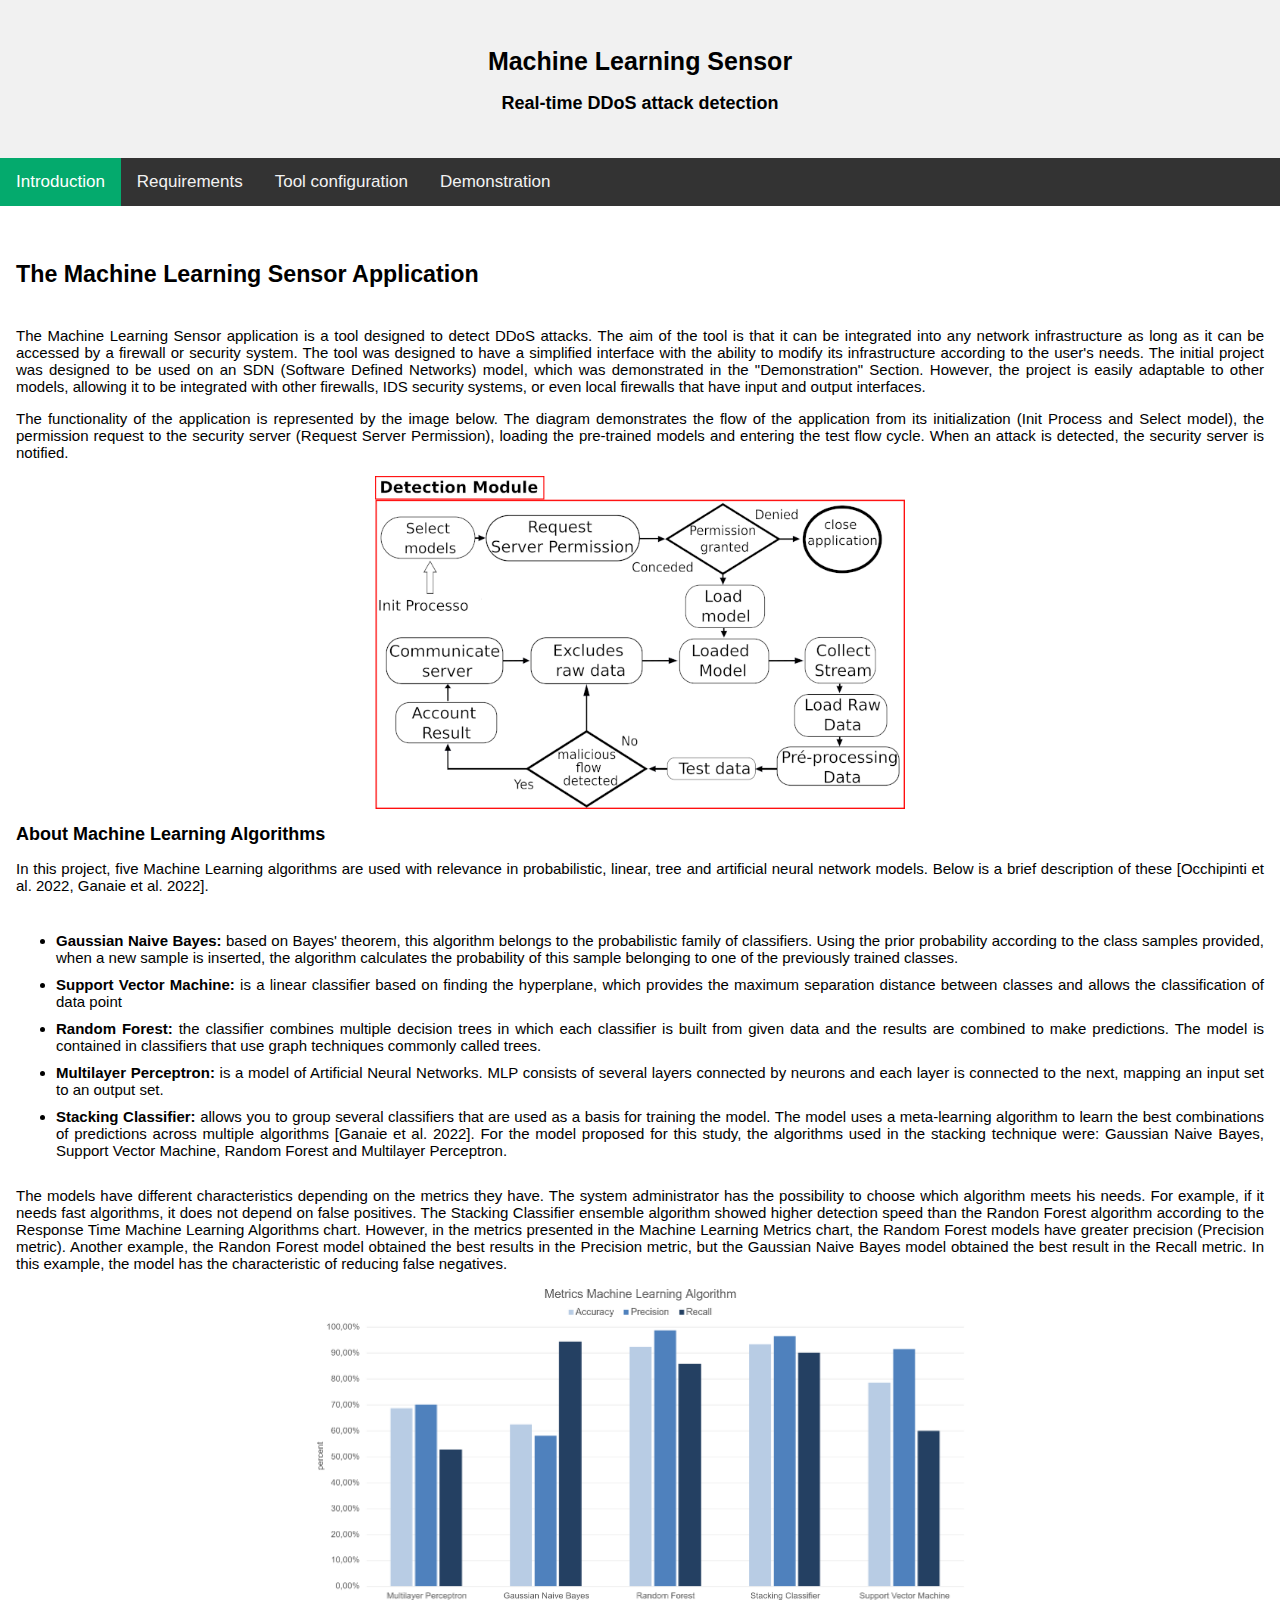
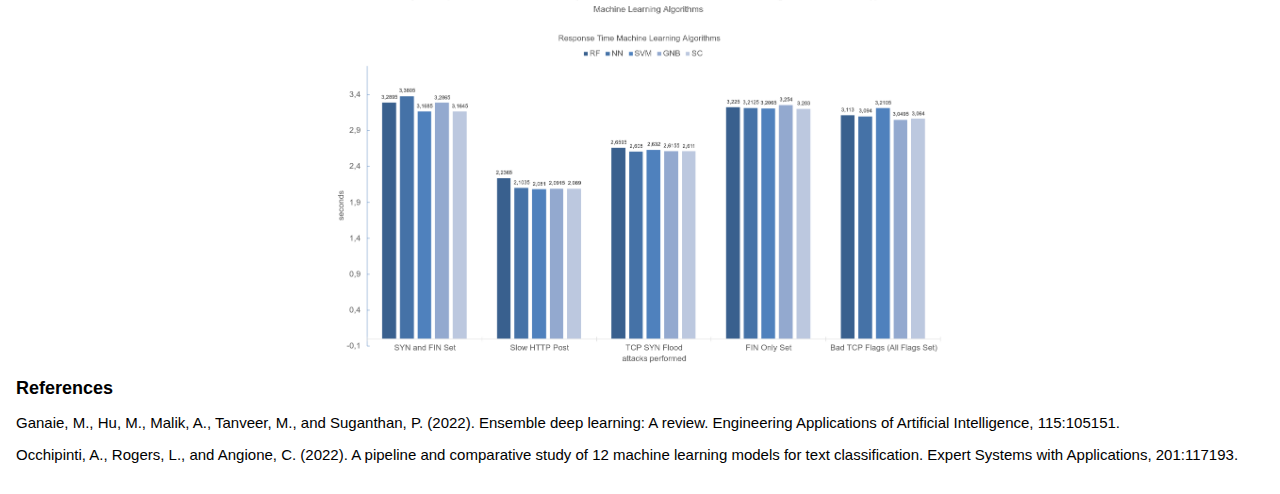
<file: index.html>
<!DOCTYPE html>
<html lang="en">

<head>
  <title>The Machine Learning Sensor Application</title>
  <meta charset="UTF-8">
  <meta http-equiv="X-UA-Compatible" content="IE=edge">
  <meta name="viewport" content="width=device-width, initial-scale=1.0">
  <link rel="stylesheet" href="css/style.css">

</head>

<body>
  <div class="header">
    <h1>Machine Learning Sensor</h1>
    <h2>Real-time DDoS attack detection</h2>
  </div>

  <div id="navbar">
    <a class="active" href="index.html">Introduction</a>
    <a href="requirements.html">Requirements</a>
    <a href="toolConfig.html">Tool configuration</a>
    <a href="demonstration.html">Demonstration</a>
  </div>

  <div class="content">
    <h5>The Machine Learning Sensor Application </h5>
    <p>
      The Machine Learning Sensor application is a tool designed to detect DDoS attacks.
      The aim of the tool is that it can be integrated into any network infrastructure as
      long as it can be accessed by a firewall or security system. The tool was designed to
      have a simplified interface with the ability to modify its infrastructure according to the user's needs.
      The initial project was designed to be used on an SDN (Software Defined Networks) model, which was
      demonstrated in the "Demonstration" Section. However, the project is easily adaptable to other models,
      allowing it to be integrated with other firewalls, IDS security systems, or even local firewalls that have input
      and output interfaces.
    </p>
    <p>The functionality of the application is represented by the image below.
      The diagram demonstrates the flow of the application from its initialization (Init Process and Select model),
      the permission request to the security server (Request Server Permission), loading the pre-trained models and
      entering the test flow cycle.
      When an attack is detected, the security server is notified.</p>
    <img src="image/arquitetura.png">

      <h2>About Machine Learning Algorithms</h2>
      <p>In this project, five Machine Learning algorithms are used with relevance in probabilistic, linear, 
        tree and artificial neural network models. Below is a brief description of these [Occhipinti et al. 2022, Ganaie et al. 2022].</p>
      
      <Ul>
        <li><b>Gaussian Naive Bayes:</b> based on Bayes' theorem, this algorithm belongs to the probabilistic family of classifiers. 
        Using the prior probability according to the class samples provided,
         when a new sample is inserted, the algorithm calculates the probability of this sample belonging to one of the previously trained classes.
        </li>
        <li><b>Support Vector Machine:</b> is a linear classifier based on finding the hyperplane, which provides the maximum 
        separation distance between classes and allows the classification of data point
        </li>
        <li><b>Random Forest:</b> the classifier combines multiple decision trees in which each classifier is built from given data and the results are combined to make predictions. 
          The model is contained in classifiers that use graph techniques commonly called trees. 
        </li>
        <li><b>Multilayer Perceptron:</b>  is a model of Artificial Neural Networks. MLP consists of several layers connected by neurons and each layer is connected to the next,
           mapping an input set to an output set. 
        </li>
        <li><b>Stacking Classifier:</b> allows you to group several classifiers that are used as a basis for training the model. The model uses a meta-learning algorithm to 
          learn the best combinations of predictions across multiple algorithms [Ganaie et al. 2022]. For the model proposed for this study, the algorithms used in the stacking technique were: 
          Gaussian Naive Bayes, Support Vector Machine, Random Forest and Multilayer Perceptron. </li>
      </Ul>

    <p>The models have different characteristics depending on the metrics they have.
      The system administrator has the possibility to choose which algorithm meets his needs. For example, if it needs
      fast algorithms, it does not depend on false positives. The Stacking Classifier ensemble algorithm showed higher
      detection speed than the Randon Forest algorithm according to the Response Time Machine Learning Algorithms chart.
      However, in the metrics presented in the Machine Learning Metrics chart, the Random Forest models have greater
      precision (Precision metric). Another example, the Randon Forest model obtained the best results in the Precision
      metric, but the Gaussian Naive Bayes model obtained the best result in the Recall metric.
      In this example, the model has the characteristic of reducing false negatives.</p>
    <img src="image/metricsML.png">
    <p></p>
    <img src="image/timeResponse.png">

    <h2>References</h2>
    <p>Ganaie, M., Hu, M., Malik, A., Tanveer, M., and Suganthan, P. (2022). Ensemble deep
      learning: A review. Engineering Applications of Artificial Intelligence, 115:105151.</p>
    <p>Occhipinti, A., Rogers, L., and Angione, C. (2022). A pipeline and comparative study of
      12 machine learning models for text classification. Expert Systems with Applications,
      201:117193.</p>

  </div>

  <script>
    window.onscroll = function () { myFunction() };

    var navbar = document.getElementById("navbar");
    var sticky = navbar.offsetTop;

    function myFunction() {
      if (window.pageYOffset >= sticky) {
        navbar.classList.add("sticky")
      } else {
        navbar.classList.remove("sticky");
      }
    }
  </script>
</body>

</html>
</file>
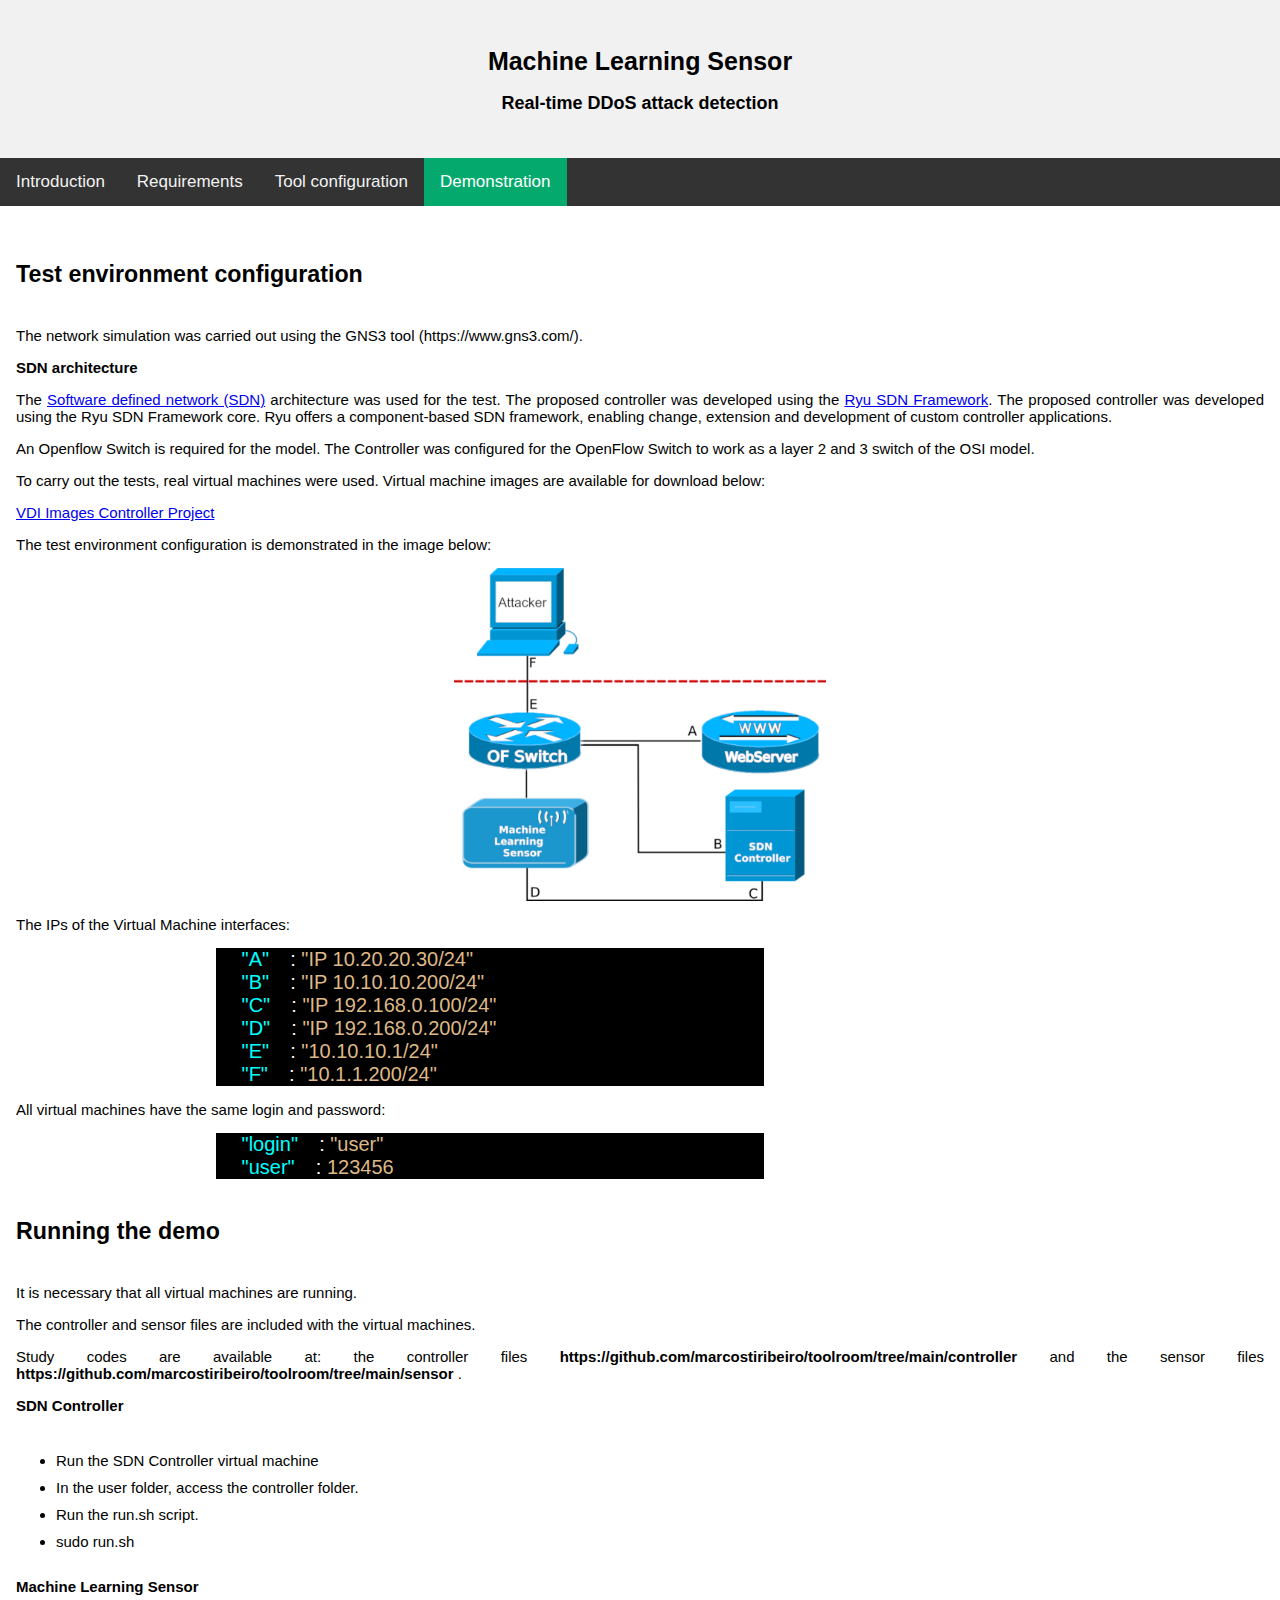
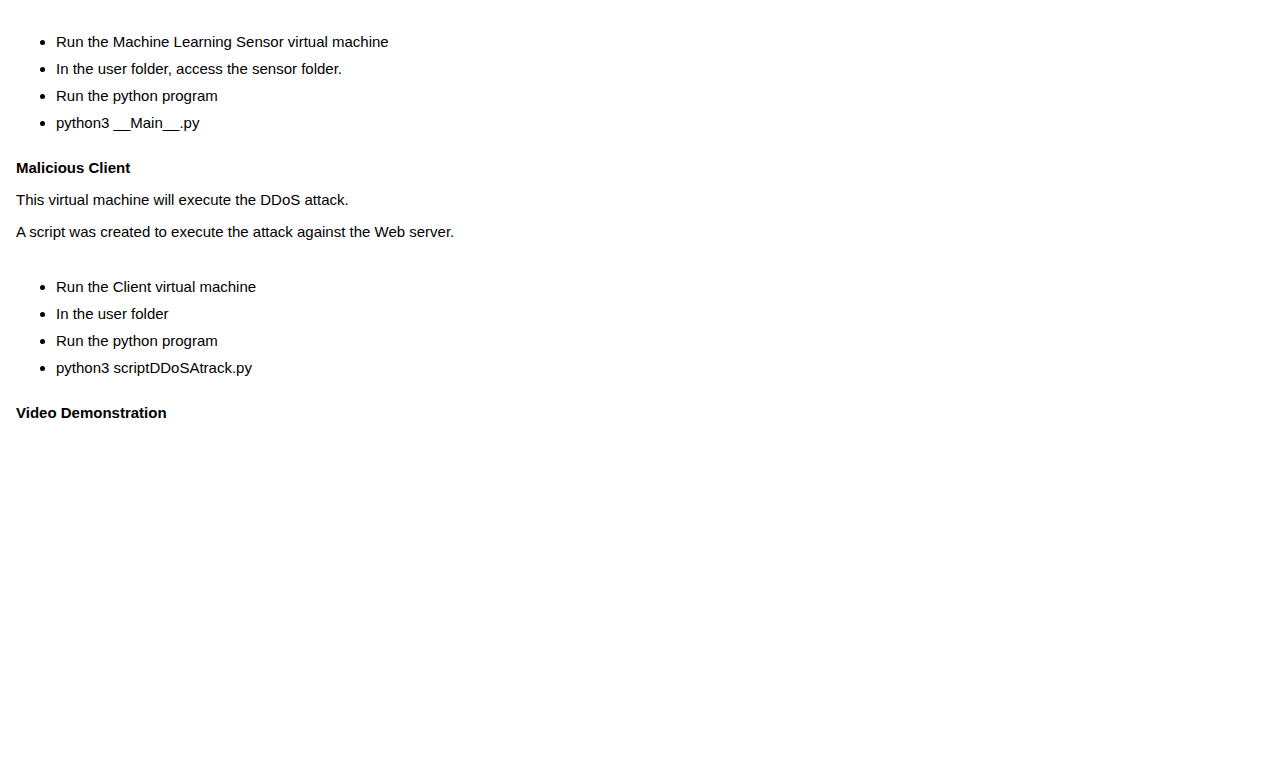
<file: demonstration.html>
<!DOCTYPE html>
<html lang="en">

<head>
  <title>The Machine Learning Sensor Application</title>
  <meta charset="UTF-8">
  <meta http-equiv="X-UA-Compatible" content="IE=edge">
  <meta name="viewport" content="width=device-width, initial-scale=1.0">
  <link rel="stylesheet" href="css/style.css">

</head>

<body>
  <div class="header">
    <h1>Machine Learning Sensor</h1>
    <h2>Real-time DDoS attack detection</h2>
  </div>

  <div id="navbar">
    <a href="index.html">Introduction</a>
    <a href="requirements.html">Requirements</a>
    <a href="toolConfig.html">Tool configuration</a>
    <a class="active" href="demonstration.html">Demonstration</a>

  </div>

  <div class="content">
    <h5>Test environment configuration</h5>
    <p>The network simulation was carried out using the GNS3 tool (https://www.gns3.com/).</p>

    <p><b>SDN architecture</b></p>

    <p>The <a href="https://opennetworking.org/">Software defined network (SDN)</a> architecture was used for the test.
      The proposed controller was developed using the  <a href="https://ryu-sdn.org/"> Ryu SDN Framework</a>.
      The proposed controller was developed using the Ryu SDN Framework core. Ryu offers a component-based SDN framework, enabling change,
      extension and development of custom controller applications.</p>
      <p>An Openflow Switch is required for the model. The Controller was configured for the OpenFlow Switch to work as a layer 2 and 3 switch of the OSI model.</p>
  
   <p>To carry out the tests, real virtual machines were used. Virtual machine images are available for download below:</p>

    <p><a href="https://1drv.ms/f/c/3ed5a411dc50d658/EsI7nps78CVDr5tF6v1cekYBIZd8deejGttBIZ9FwgSTfw?e=f6aX73" download="VDI Images">VDI Images Controller Project </a></p>    
    
    <p>The test environment configuration is demonstrated in the image below:</p>

    <img src="image/topologyTest.png">

    <p>The IPs of the Virtual Machine interfaces: </p>    
    
      <div class="json">       
       
        &emsp;<font color=aqua> "A" </font>       &ensp;<font color=white> : </font>              <font color=burlywood> "IP 10.20.20.30/24" </font>, <br>
        &emsp;<font color=aqua> "B" </font>       &ensp;<font color=white> : </font>              <font color=burlywood> "IP 10.10.10.200/24" </font>, <br>
        &emsp;<font color=aqua> "C" </font>       &ensp;<font color=white> : </font>              <font color=burlywood> "IP 192.168.0.100/24" </font>, <br>
        &emsp;<font color=aqua> "D" </font>       &ensp;<font color=white> : </font>              <font color=burlywood> "IP 192.168.0.200/24" </font>, <br>
        &emsp;<font color=aqua> "E" </font>       &ensp;<font color=white> : </font>              <font color=burlywood> "10.10.10.1/24" </font>, <br>
        &emsp;<font color=aqua> "F" </font>       &ensp;<font color=white> : </font>              <font color=burlywood> "10.1.1.200/24" </font>, <br>
        
    </div>
   
    <p>All virtual machines have the same login and password:</p>
    <div class="json">    
      &emsp;<font color=aqua> "login" </font>       &ensp;<font color=white> : </font>              <font color=burlywood> "user" </font>, <br>
      &emsp;<font color=aqua> "user" </font>       &ensp;<font color=white> : </font>              <font color=burlywood> 123456 </font>, <br>
    </div>

    <h5>Running the demo</h5> 
    <p>It is necessary that all virtual machines are running.</p>
    <p>The controller and sensor files are included with the virtual machines.</p>

    <p>Study codes are available at: the controller files <b>https://github.com/marcostiribeiro/toolroom/tree/main/controller</b> and
      the sensor files <b>https://github.com/marcostiribeiro/toolroom/tree/main/sensor </b>.</p>
   
    <p><b>SDN Controller</b></p>
    <ul>
      <li>Run the SDN Controller virtual machine</li>
      <li>In the user folder, access the controller folder.</li>
      <li>Run the run.sh script.</li>
      <li>sudo run.sh</li>   
    </ul>
    <p><b>Machine Learning Sensor</b></p>
    <ul>
      <li>Run the Machine Learning Sensor virtual machine</li>
      <li>In the user folder, access the sensor folder.</li>
      <li>Run the python program</li>
      <li>python3 __Main__.py</li>  
    </ul>

    <p><b>Malicious Client</b></p>
    <p>This virtual machine will execute the DDoS attack.</p>
    <p>A script was created to execute the attack against the Web server.</p>
    <ul>
      <li>Run the Client virtual machine</li>
      <li>In the user folder</li>
      <li>Run the python program</li>
      <li>python3 scriptDDoSAtrack.py</li>  
    </ul>

    <p><b>Video Demonstration</b></p>

    <iframe width="560" height="315" src="https://www.youtube.com/embed/4J1sVA6AjIA?si=ieNuS64WtyGHVmyz" 
    title="YouTube video player" frameborder="0" allow="accelerometer; autoplay; clipboard-write; encrypted-media; 
    gyroscope; picture-in-picture; web-share" referrerpolicy="strict-origin-when-cross-origin" allowfullscreen></iframe>


    


    
    
    

    
      

    


  </div>

  <script>
    window.onscroll = function () { myFunction() };

    var navbar = document.getElementById("navbar");
    var sticky = navbar.offsetTop;

    function myFunction() {
      if (window.pageYOffset >= sticky) {
        navbar.classList.add("sticky")
      } else {
        navbar.classList.remove("sticky");
      }
    }
  </script>
</body>

</html>
</file>
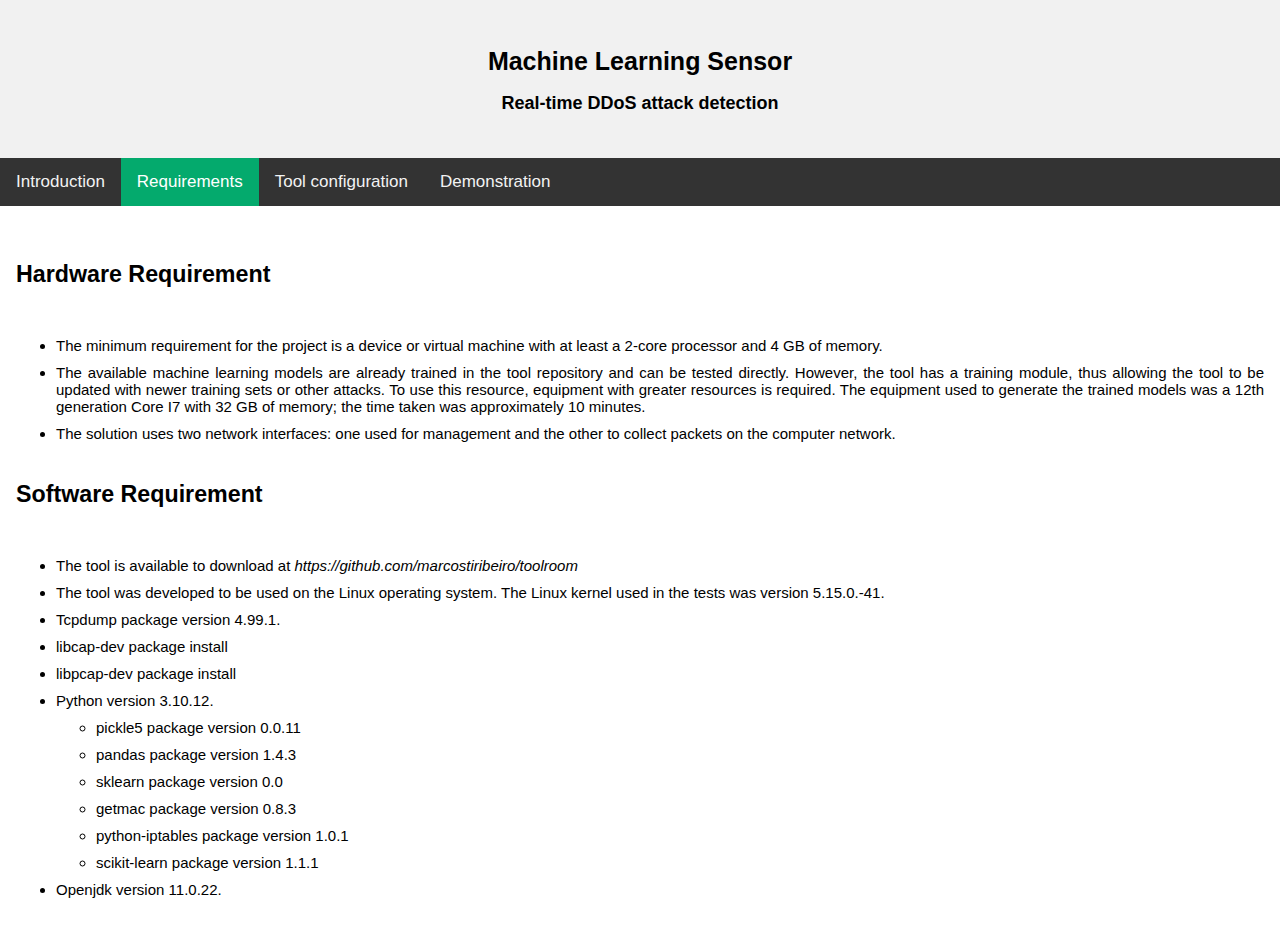
<file: requirements.html>
<!DOCTYPE html>
<html lang="en">
<head>
  <title>The Machine Learning Sensor Application</title>
    <meta charset="UTF-8">
    <meta http-equiv="X-UA-Compatible" content="IE=edge">
    <meta name="viewport" content="width=device-width, initial-scale=1.0">
    <link rel="stylesheet" href="css/style.css">

</head>
<body>
  <div class="header">
    <h1>Machine Learning Sensor</h1>
    <h2>Real-time DDoS attack detection</h2>
  </div>
  
  <div id="navbar">
    <a href="index.html">Introduction</a>
    <a class="active" href="requirements.html">Requirements</a>
    <a href="toolConfig.html">Tool configuration</a>
    <a href="demonstration.html">Demonstration</a>
  </div>
  
  <div class="content">
    <h5>Hardware Requirement</h5>
      
<ul>
  <li>The minimum requirement for the project is a device or virtual machine with at least a 2-core processor and 4 GB of memory.</li>

  <li>
    The available machine learning models are already trained in the tool repository and can be tested directly. 
    However, the tool has a training module, thus allowing the tool to be updated with newer training sets or other attacks. 
    To use this resource, equipment with greater resources is required. 
    The equipment used to generate the trained models was a 12th generation Core I7 with 32 GB of memory; the time taken was approximately 10 minutes.</li>
  <li>The solution uses two network interfaces: one used for management and the other to collect packets on the computer network. </li> 
</ul>

<h5>Software Requirement</h5>
<ul>
  <li>The tool is available to download at <i>https://github.com/marcostiribeiro/toolroom</i></li>
  <li>The tool was developed to be used on the Linux operating system. The Linux kernel used in the tests was version 5.15.0.-41.</li>
  <li>Tcpdump package version 4.99.1.</li>
  <li>libcap-dev package install</li>
  <li>libpcap-dev package install</li>
  <li>Python version 3.10.12.</li>
  <ul>
      <li>pickle5 package version 0.0.11</li>
      <li>pandas package version 1.4.3</li>
      <li>sklearn package version 0.0</li>
      <li>getmac package version 0.8.3</li>
      <li>python-iptables package version 1.0.1</li>
      <li>scikit-learn package version 1.1.1</li>
  </ul>
  <li>Openjdk version 11.0.22.</li>    
</ul>

  
  </div> 
  
  <script>
    window.onscroll = function() {myFunction()};
    
    var navbar = document.getElementById("navbar");
    var sticky = navbar.offsetTop;
    
    function myFunction() {
      if (window.pageYOffset >= sticky) {
        navbar.classList.add("sticky")
      } else {
        navbar.classList.remove("sticky");
      }
    }
  </script>
</body>
</html>
</file>
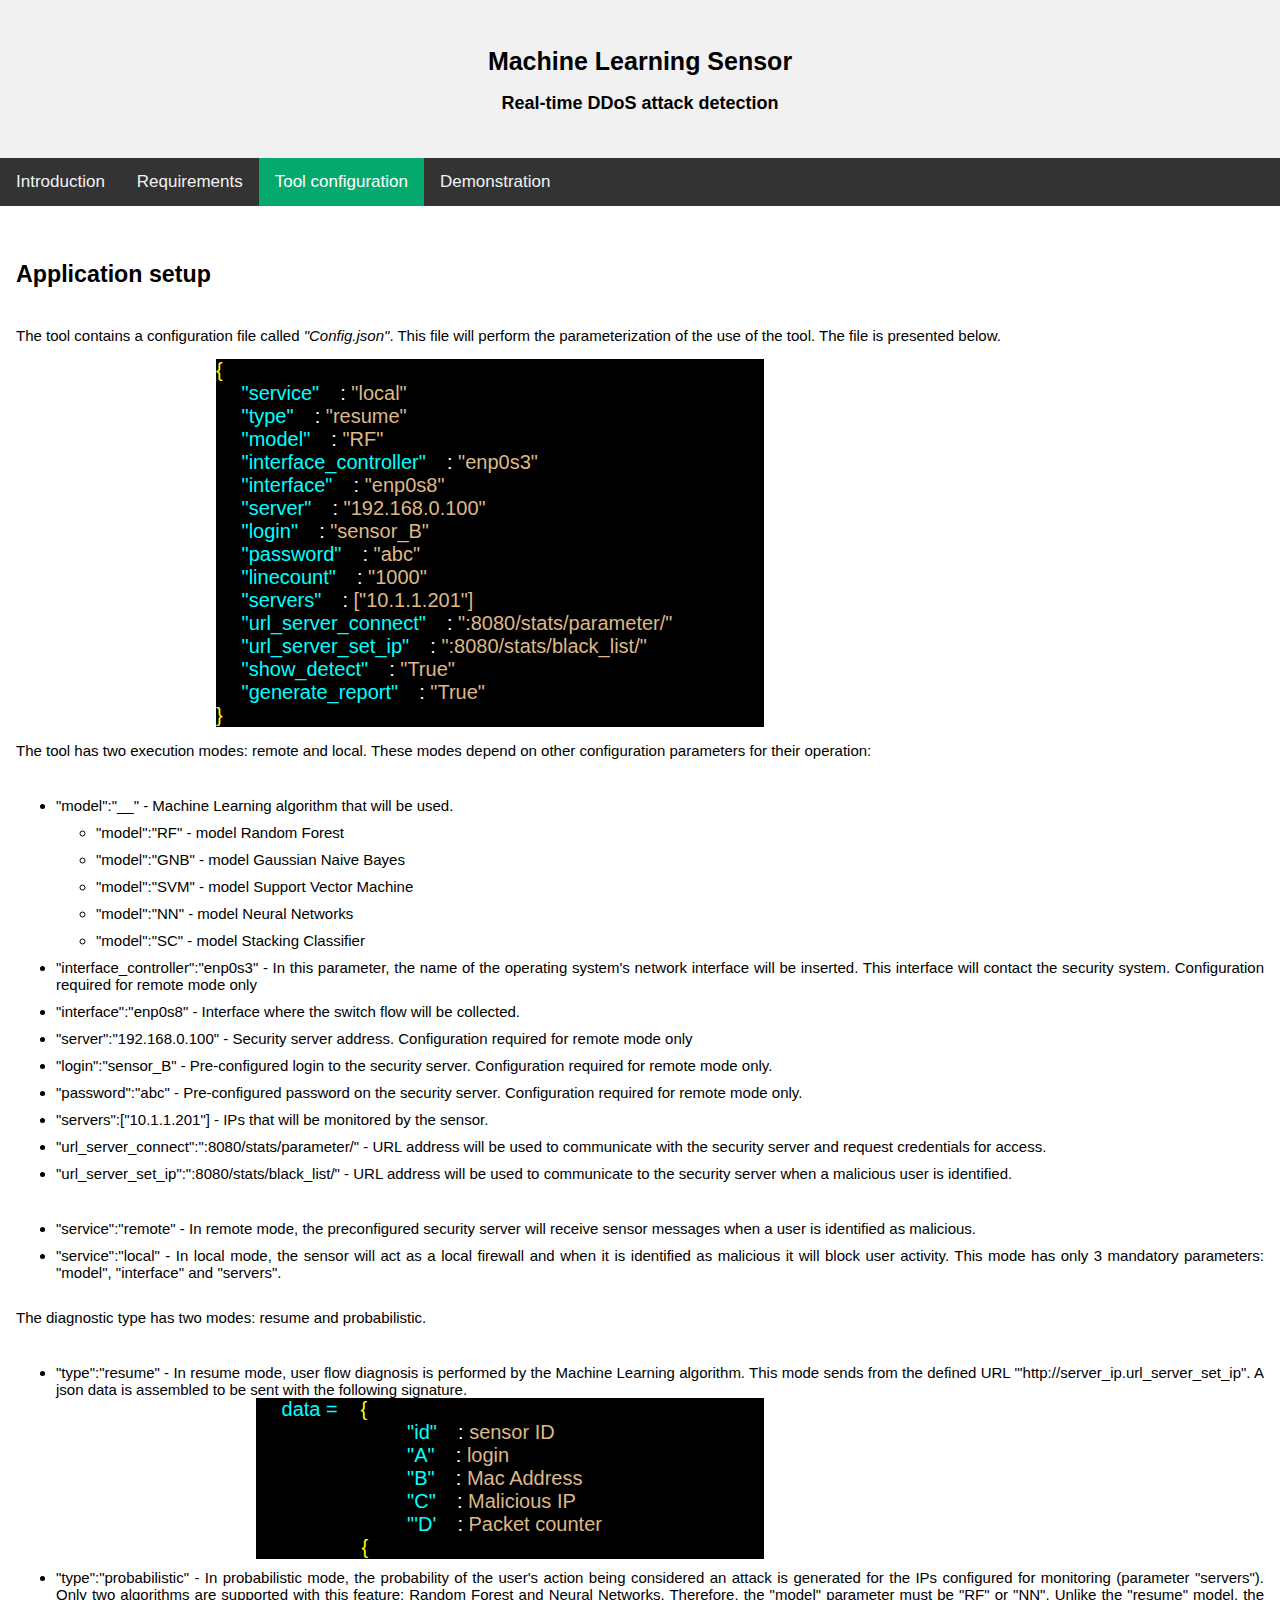
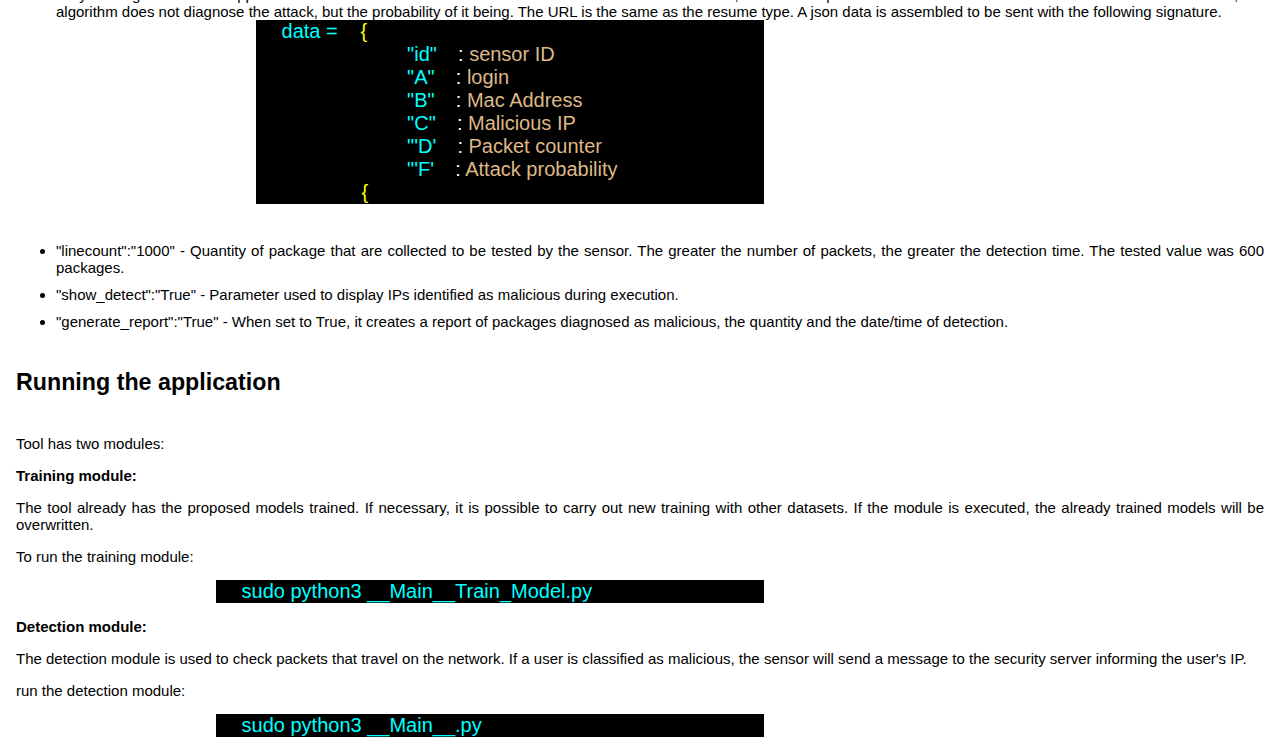
<file: toolConfig.html>
<!DOCTYPE html>
<html lang="en">

<head>
  <title>The Machine Learning Sensor Application</title>
  <meta charset="UTF-8">
  <meta http-equiv="X-UA-Compatible" content="IE=edge">
  <meta name="viewport" content="width=device-width, initial-scale=1.0">
  <link rel="stylesheet" href="css/style.css">

</head>

<body>
  <div class="header">
    <h1>Machine Learning Sensor</h1>
    <h2>Real-time DDoS attack detection</h2>
  </div>

  <div id="navbar">
    <a href="index.html">Introduction</a>
    <a href="requirements.html">Requirements</a>
    <a class="active" href="toolConfig.html">Tool configuration</a>
    <a href="demonstration.html">Demonstration</a>

  </div>

  <div class="content">
    <h5>Application setup</h5>
    <p>The tool contains a configuration file called <i>"Config.json"</i>. This file will perform the parameterization of the use of the tool.
      The file is presented below. </p>    
    
      <div class="json">       
        <font color=yellow> { </font> <br>
        &emsp;<font color=aqua> "service" </font>       &ensp;<font color=white> : </font>              <font color=burlywood> "local" </font>, <br>
        &emsp;<font color=aqua> "type" </font>       &ensp;<font color=white> : </font>              <font color=burlywood> "resume" </font>, <br>
        &emsp;<font color=aqua> "model" </font>       &ensp;<font color=white> : </font>              <font color=burlywood> "RF" </font>, <br>
        &emsp;<font color=aqua> "interface_controller" </font>       &ensp;<font color=white> : </font>              <font color=burlywood> "enp0s3" </font>, <br>
        &emsp;<font color=aqua> "interface" </font>       &ensp;<font color=white> : </font>              <font color=burlywood> "enp0s8" </font>, <br>
        &emsp;<font color=aqua> "server" </font>       &ensp;<font color=white> : </font>              <font color=burlywood> "192.168.0.100" </font>, <br>
        &emsp;<font color=aqua> "login" </font>       &ensp;<font color=white> : </font>              <font color=burlywood> "sensor_B" </font>, <br>
        &emsp;<font color=aqua> "password" </font>       &ensp;<font color=white> : </font>              <font color=burlywood> "abc" </font>, <br>
        &emsp;<font color=aqua> "linecount" </font>       &ensp;<font color=white> : </font>              <font color=burlywood> "1000" </font>, <br>
        &emsp;<font color=aqua> "servers" </font>       &ensp;<font color=white> : </font>              <font color=burlywood> ["10.1.1.201"] </font>, <br>
        &emsp;<font color=aqua> "url_server_connect" </font>       &ensp;<font color=white> : </font>              <font color=burlywood> ":8080/stats/parameter/"</font>, <br>
        &emsp;<font color=aqua> "url_server_set_ip" </font>       &ensp;<font color=white> : </font>              <font color=burlywood> ":8080/stats/black_list/"</font>, <br>
        &emsp;<font color=aqua> "show_detect" </font>       &ensp;<font color=white> : </font>              <font color=burlywood> "True"</font>, <br>
        &emsp;<font color=aqua> "generate_report" </font>       &ensp;<font color=white> : </font>              <font color=burlywood> "True"</font>, <br>       
        <font color=yellow> } </font> <br>
    </div>
    <p>The tool has two execution modes: remote and local. These modes depend on other configuration parameters for their operation: </p>
    <ul> 
      <li>"model":"__" - Machine Learning algorithm that will be used.  </li>
      <ul>
        <li>"model":"RF" - model Random Forest</li>
        <li>"model":"GNB" - model Gaussian Naive Bayes</li>
        <li>"model":"SVM" - model Support Vector Machine</li>
        <li>"model":"NN" - model Neural Networks</li>
        <li>"model":"SC" - model Stacking Classifier</li>
      </ul>
      <li> "interface_controller":"enp0s3"  - In this parameter, the name of the operating system's network interface will be inserted. 
        This interface will contact the security system. Configuration required for remote mode only</li>
      <li>"interface":"enp0s8" - Interface where the switch flow will be collected. </li>  
      <li>"server":"192.168.0.100" -  Security server address. Configuration required for remote mode only</li> 
      <li>"login":"sensor_B"  - Pre-configured login to the security server. Configuration required for remote mode only.</li>
      <li>"password":"abc"  - Pre-configured password on the security server. Configuration required for remote mode only.</li>
      <li>"servers":["10.1.1.201"] - IPs that will be monitored by the sensor.</li>
      <li>"url_server_connect":":8080/stats/parameter/"  - URL address will be used to communicate with the security server and request credentials for access.</li>
      <li>"url_server_set_ip":":8080/stats/black_list/"  - URL address will be used to communicate to the security server when a malicious user is identified.</li>

    </ul>
    <ul>
      <li>"service":"remote" - In remote mode, the preconfigured security server will receive sensor messages when a user is identified as malicious.</li>
      <li>"service":"local" -  In local mode, the sensor will act as a local 
        firewall and when it is identified as malicious it will block user activity. This mode has only 3 mandatory parameters: "model", "interface" and "servers".</li>
    </ul>
    <p>The diagnostic type has two modes: resume and probabilistic.</p>
    <ul>
      <li>"type":"resume" - In resume mode, user flow diagnosis is performed by the Machine Learning algorithm. 
        This mode sends from the defined URL "'http://server_ip.url_server_set_ip". A json data is assembled to be sent with the following signature.</li>

        <div class="json">  
          
          &emsp;<font color=aqua> data =</font> = <font color=yellow> { </font> <br>
          &emsp; &emsp;&emsp;&emsp;&emsp;&emsp;&emsp;<font color=aqua> "id" </font>       &ensp;<font color=white> : </font>              <font color=burlywood> sensor ID</font>, <br> 
          &emsp; &emsp;&emsp;&emsp;&emsp;&emsp;&emsp;<font color=aqua> "A" </font>       &ensp;<font color=white> : </font>              <font color=burlywood> login</font>, <br> 
          &emsp; &emsp;&emsp;&emsp;&emsp;&emsp;&emsp;<font color=aqua> "B" </font>       &ensp;<font color=white> : </font>              <font color=burlywood> Mac Address</font>, <br> 
          &emsp; &emsp;&emsp;&emsp;&emsp;&emsp;&emsp;<font color=aqua> "C" </font>       &ensp;<font color=white> : </font>              <font color=burlywood> Malicious IP</font>, <br> 
          &emsp; &emsp;&emsp;&emsp;&emsp;&emsp;&emsp;<font color=aqua> "'D' </font>       &ensp;<font color=white> : </font>              <font color=burlywood> Packet counter</font>, <br>          
          &emsp;&emsp;&emsp;&emsp;&emsp;<font color=yellow> { </font> <br>
        </div>
      <li>"type":"probabilistic" - In probabilistic mode, the probability of the user's action being considered an attack is generated for the IPs configured for monitoring (parameter "servers").
        Only two algorithms are supported with this feature: Random Forest and Neural Networks. Therefore, the "model" parameter must be "RF" or "NN". 
        Unlike the "resume" model, the algorithm does not diagnose the attack, but the probability of it being. The URL is the same as the resume type. 
        A json data is assembled to be sent with the following signature.</li>
        
        <div class="json">  
          
          &emsp;<font color=aqua> data =</font> = <font color=yellow> { </font> <br>
          &emsp; &emsp;&emsp;&emsp;&emsp;&emsp;&emsp;<font color=aqua> "id" </font>       &ensp;<font color=white> : </font>              <font color=burlywood> sensor ID</font>, <br> 
          &emsp; &emsp;&emsp;&emsp;&emsp;&emsp;&emsp;<font color=aqua> "A" </font>       &ensp;<font color=white> : </font>              <font color=burlywood> login</font>, <br> 
          &emsp; &emsp;&emsp;&emsp;&emsp;&emsp;&emsp;<font color=aqua> "B" </font>       &ensp;<font color=white> : </font>              <font color=burlywood> Mac Address</font>, <br> 
          &emsp; &emsp;&emsp;&emsp;&emsp;&emsp;&emsp;<font color=aqua> "C" </font>       &ensp;<font color=white> : </font>              <font color=burlywood> Malicious IP</font>, <br> 
          &emsp; &emsp;&emsp;&emsp;&emsp;&emsp;&emsp;<font color=aqua> "'D' </font>       &ensp;<font color=white> : </font>              <font color=burlywood> Packet counter</font>, <br>          
          &emsp; &emsp;&emsp;&emsp;&emsp;&emsp;&emsp;<font color=aqua> "'F' </font>       &ensp;<font color=white> : </font>              <font color=burlywood> Attack probability</font>, <br>          
          &emsp;&emsp;&emsp;&emsp;&emsp;<font color=yellow> { </font> <br>
        </div>
    </ul>

    <Ul>
      <li>"linecount":"1000" - Quantity of package that are collected to be tested by the sensor. 
        The greater the number of packets, the greater the detection time. The tested value was 600 packages.</li>
      <li>"show_detect":"True" - Parameter used to display IPs identified as malicious during execution.</li>
      <li>"generate_report":"True" -  When set to True, it creates a report of packages diagnosed as malicious, the quantity and the date/time of detection.</li>
    </Ul>

    <h5>Running the application</h5>
    
    <p>Tool has two modules:</p> 
    <p></p>

    <p><b>Training module:</b></p>

    <p>The tool already has the proposed models trained. If necessary, it is possible to carry out new training with other datasets. 
  If the module is executed, the already trained models will be overwritten.</p>

<p>To run the training module:</p>
<div class="json">  
  &emsp;<font color=aqua> sudo python3 __Main__Train_Model.py </font>
</div>
<p></p>

<p><b>Detection module:</b></p>

<p>The detection module is used to check packets that travel on the network. 
  If a user is classified as malicious, the sensor will send a message to the security server informing the user's IP.</p>

<p>run the detection module:</p> 
<div class="json">  
  &emsp;<font color=aqua> sudo python3 __Main__.py </font>
</div>




    
   
    
      

    


  </div>

  <script>
    window.onscroll = function () { myFunction() };

    var navbar = document.getElementById("navbar");
    var sticky = navbar.offsetTop;

    function myFunction() {
      if (window.pageYOffset >= sticky) {
        navbar.classList.add("sticky")
      } else {
        navbar.classList.remove("sticky");
      }
    }
  </script>
</body>

</html>
</file>
<file: css/style.css>
body {
  margin: 0;
  font-size: 28px;
  font-family: Arial, Helvetica, sans-serif;
}

.header {
  background-color: #f1f1f1;
  padding: 30px;
  text-align: center;
}

#navbar {
  overflow: hidden;
  background-color: #333;
}

#navbar a {
  float: left;
  display: block;
  color: #f2f2f2;
  text-align: center;
  padding: 14px 16px;
  text-decoration: none;
  font-size: 17px;
}

#navbar a:hover {
  background-color: #ddd;
  color: black;
}

#navbar a.active {
  background-color: #04AA6D;
  color: white;
}

.content {
  padding: 16px;
}

.sticky {
  position: fixed;
  top: 0;
  width: 100%;
}

.sticky + .content {
  padding-top: 60px;
}

h1{
  font-size: 25px;

}

h2{
  font-size: large;

}
h3{
  text-align: center;
  font-size: 30px;  

}

p{
text-align: justify;
font-size: 15px;

}

li{
  text-align: justify;
  font-size: 15px;
  padding-top:10px ;
}
img{
  margin: auto;
  display: block;
  color: white;
  max-width:657px;
  max-height:333px;
  
}
.json{
  font-size: 20px;
  background: black;
  margin-left: 200px;
  margin-right: 500px;
}

#youtube{
  margin-left: 200px;
  
}
</file>
